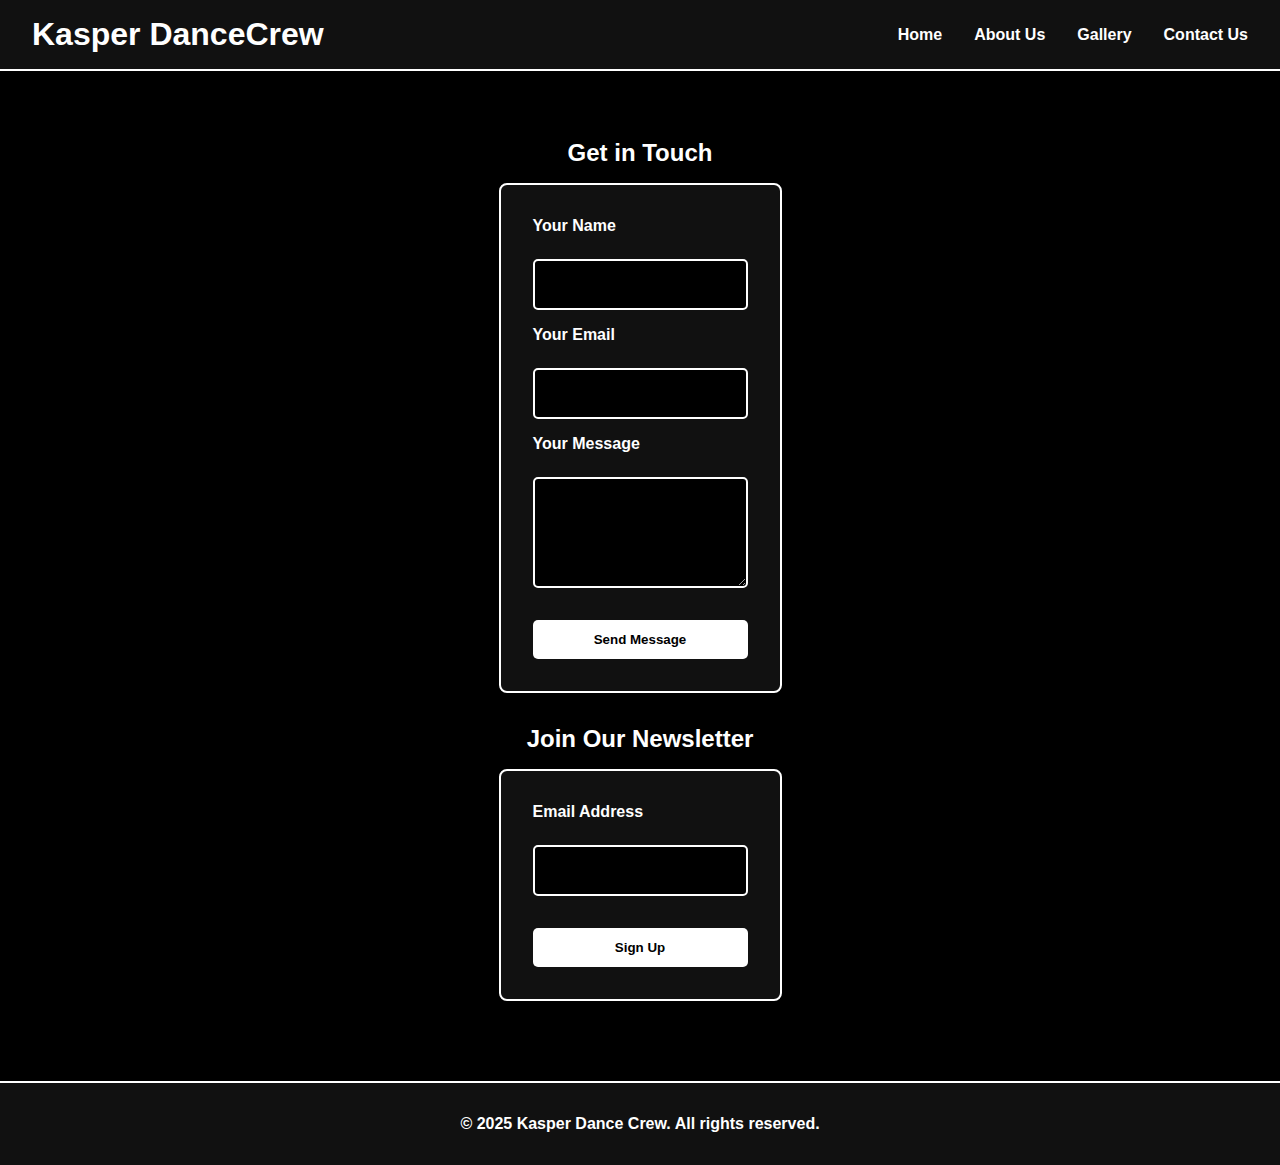
<file: contact.html>
<!DOCTYPE html>
<html lang="en">
  <head>
    <meta charset="UTF-8" />
    <meta name="viewport" content="width=device-width, initial-scale=1.0" />
    <title>Contact Us | Kasper Dance Crew</title>
    <!-- Link to external CSS -->
    <link rel="stylesheet" href="style.css" />
  </head>
  <body>
    <header>
      <div class="title">
        <h1>Kasper DanceCrew</h1>
      </div>
      <nav>
        <ul>
          <li><a href="index.html">Home</a></li>
          <li><a href="about.html">About Us</a></li>
          <li><a href="gallery.html">Gallery</a></li>
          <li><a href="contact.html">Contact Us</a></li>
        </ul>
      </nav>
    </header>

    <main>
      <section>
        <h2>Get in Touch</h2>
        <form>
          <label for="name">Your Name</label>
          <input type="text" id="name" name="name" required />

          <label for="email">Your Email</label>
          <input type="email" id="email" name="email" required />

          <label for="message">Your Message</label>
          <textarea id="message" name="message" rows="5" required></textarea>

          <button type="submit">Send Message</button>
        </form>
      </section>

      <section>
        <h2>Join Our Newsletter</h2>
        <form>
          <label for="signup-email">Email Address</label>
          <input type="email" id="signup-email" name="signup-email" required />

          <button type="submit">Sign Up</button>
        </form>
      </section>
    </main>

    <footer>
      <p>&copy; 2025 Kasper Dance Crew. All rights reserved.</p>
    </footer>
  </body>
</html>
</file>
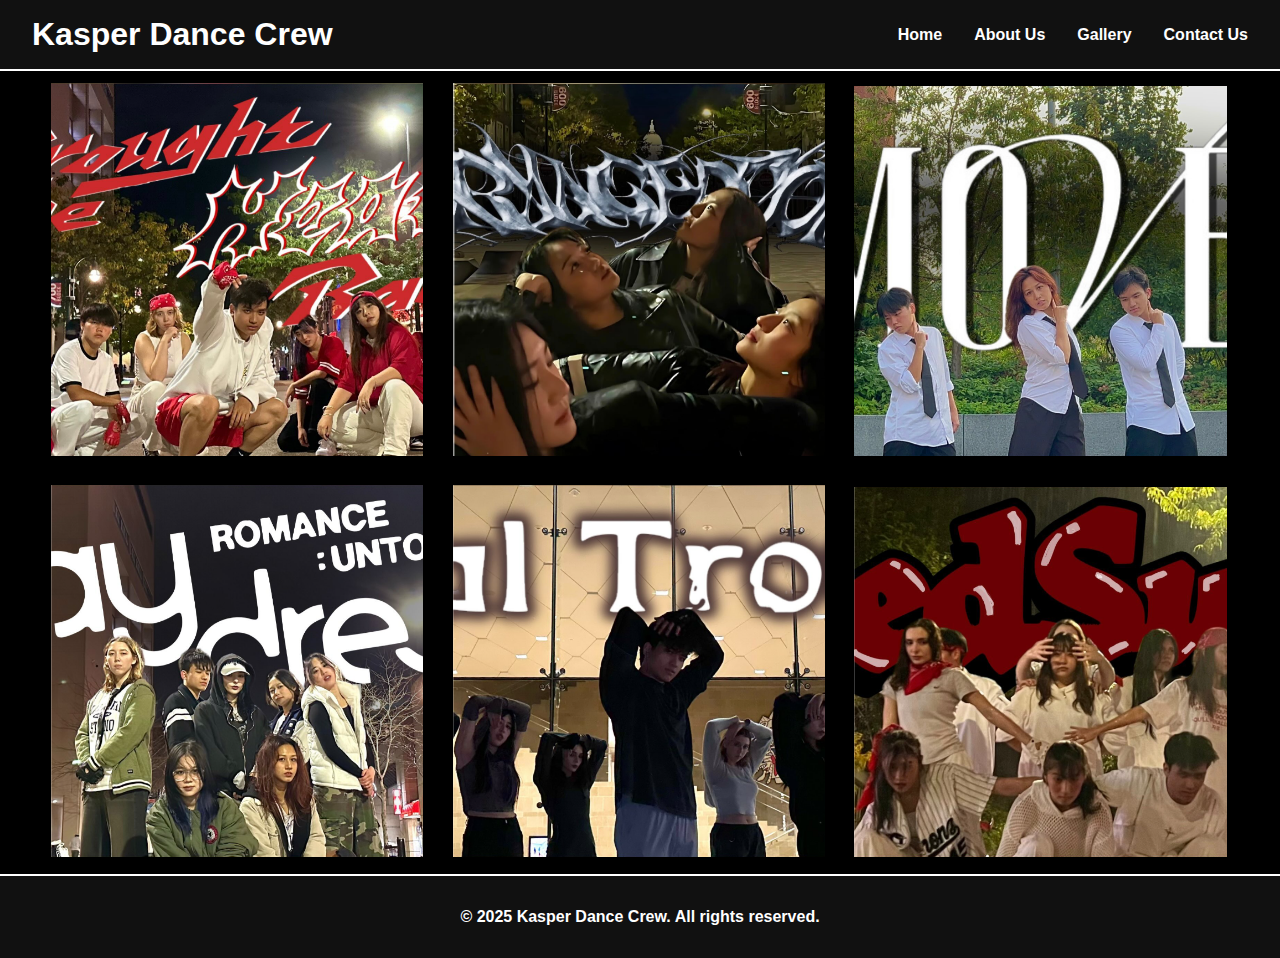
<file: gallery.html>
<!DOCTYPE html>
<html lang="en">
  <head>
    <meta charset="UTF-8" />
    <meta name="viewport" content="width=device-width, initial-scale=1.0" />
    <title>Gallery | Kasper Dance Crew</title>
    <link rel="stylesheet" href="style.css" />
  </head>
  <body>
    <header>
        <div class="title">
          <h1>Kasper Dance Crew</h1>
        </div>
        <nav>
          <ul>
            <li><a href="index.html">Home</a></li>
            <li><a href="about.html">About Us</a></li>
            <li><a href="gallery.html">Gallery</a></li>
            <li><a href="contact.html">Contact Us</a></li>
          </ul>
        </nav>
      </header>


    <div class="imagesRow">
      <img class="imageClass" src="images/img1.png" alt="image 1" />
      <img class="imageClass" src="images/img2.png" alt="image 2" />
      <img class="imageClass" src="images/img3.png" alt="image 3" />
    </div>
    <div class="imagesRow">
      <img class="imageClass" src="images/img4.png" alt="image 4" />
      <img class="imageClass" src="images/img5.png" alt="image 5" />
      <img class="imageClass" src="images/img6.png" alt="image 6" />
    </div>
    <footer>
        <p>&copy; 2025 Kasper Dance Crew. All rights reserved.</p>
      </footer>
   
  </body>
</html>
</file>
<file: style.css>
body {
    font-family: Arial, sans-serif;
    margin: 0;
    padding: 0;
    background: #000; /* Black background */
    color: #fff; /* White text */
    font-weight: bold;
    display: flex;
    flex-direction: column;
    min-height: 100vh;
  }
  
  header {
    display: flex;
    justify-content: space-between;
    align-items: center;
    padding: 1rem 2rem;
    background: #111;
    border-bottom: 2px solid #fff;
  }
  
  header .title h1 {
    margin: 0;
  }
  
  nav ul {
    list-style-type: none;
    margin: 0;
    padding: 0;
    display: flex;
    gap: 2rem;
  }
  
  nav ul li a {
    color: #fff;
    text-decoration: none;
    font-weight: bold;
    transition: color 0.3s;
  }
  
  nav ul li a:hover {
    color: #ccc;
  }
  
  /* Main content */
  main {
    max-width: 700px;
    margin: 2rem auto;
    padding: 1rem;
    flex-grow: 1;
  }
  
  /* Headings */
  h1, h2 {
    text-align: center;
    margin-bottom: 1rem;
  }
  
  /* Forms (vertical layout) */
  form {
    background: #111;
    padding: 2rem;
    border-radius: 8px;
    border: 2px solid #fff;
    margin-bottom: 2rem;
    display: flex;
    flex-direction: column;
    gap: 1rem;
  }
  
  label {
    font-weight: bold;
    margin-bottom: 0.5rem;
  }
  
  input, textarea {
    padding: 1rem;
    background: #000;
    color: #fff;
    border: 2px solid #fff;
    border-radius: 5px;
    font-weight: bold;
  }
  
  input::placeholder,
  textarea::placeholder {
    color: #aaa;
  }
  
  button {
    margin-top: 1rem;
    background: #fff;
    color: #000;
    font-weight: bold;
    padding: 0.75rem 1.25rem;
    border: none;
    border-radius: 5px;
    cursor: pointer;
    transition: 0.3s;
  }
  
  button:hover {
    background: #ccc;
  }
  
  /* Footer */
  footer {
    text-align: center;
    padding: 1rem;
    background: #111;
    border-top: 2px solid #fff;
  }
  
  .imageClass {
    margin: 1%;
    width: 30%;
  }
  
  
  .imagesRow {
    margin-left: 3%;
  }
  .about-section,
  .events-section {
    background: #111;
    padding: 2rem;
    border: 2px solid #fff;
    border-radius: 8px;
    margin-bottom: 2rem;
  }
  
  .events-container {
    display: flex;
    gap: 2rem;
    justify-content: center;
    flex-wrap: wrap;
  }
  
  .event-box {
    flex: 1 1 200px;
    padding: 1.5rem;
    border: 2px solid #fff;
    border-radius: 8px;
    text-align: center;
    background: #000;
  }
</file>
